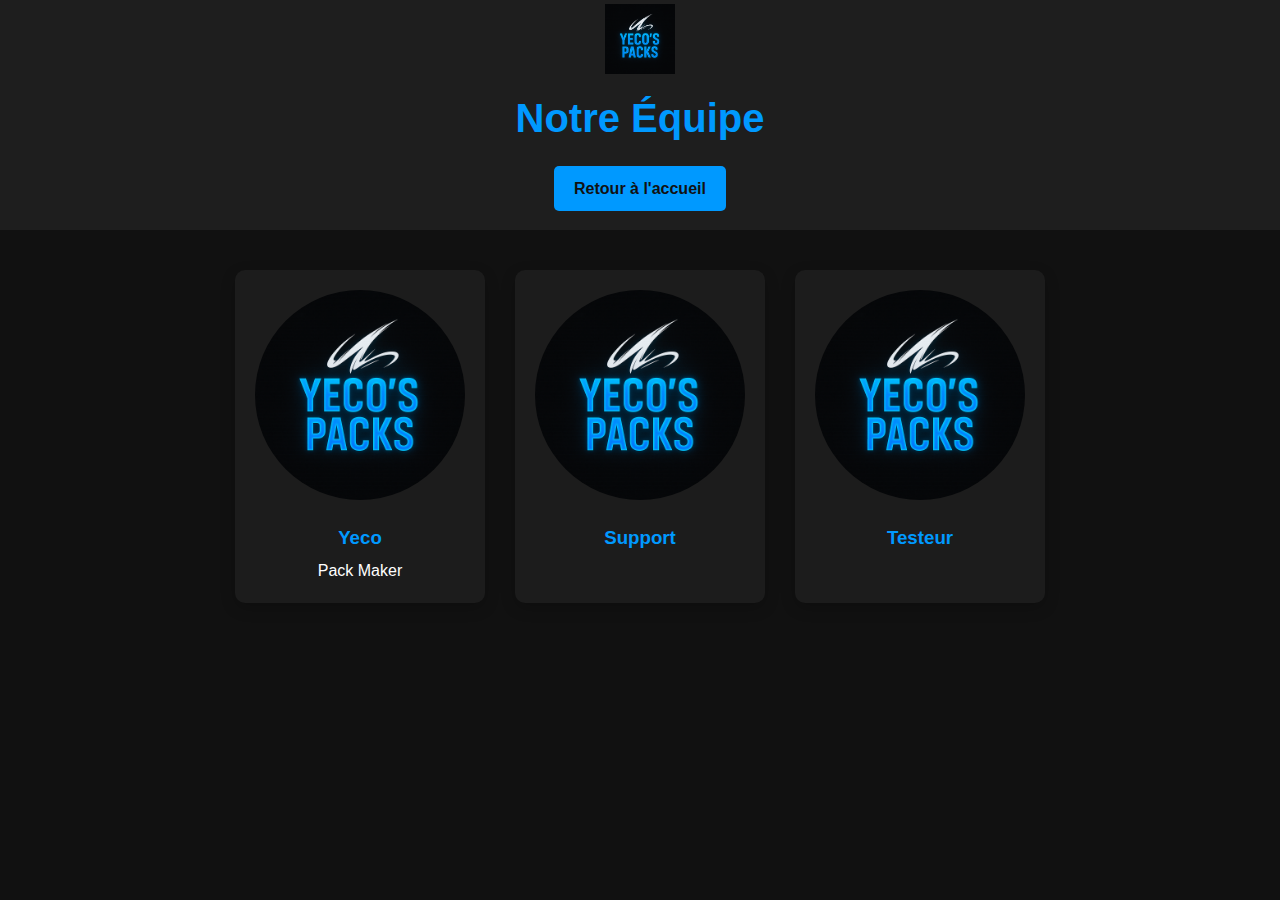
<file: equipe.html>
<!DOCTYPE html>
<html lang="fr">
<head>
  <meta charset="UTF-8" />
  <meta name="viewport" content="width=device-width, initial-scale=1.0" />
  <title>L'équipe - Yeco's Packs</title>
  <link rel="stylesheet" href="style.css" />
  <link rel="icon" type="image/png" href="12.png">
</head>
<body>
  <header>
    <img src="12.png" alt="Logo" class="logo" />
    <h1>Notre Équipe</h1>
    <a href="index.html" class="btn">Retour à l'accueil</a>
  </header>

  <section class="team">
    <div class="member">
      <img src="12.png" alt="_yeco" />
      <h3>Yeco</h3>
      <p>Pack Maker</p>
    </div>
    <div class="member">
      <img src="12.png" alt="" />
      <h3>Support</h3>
      <p></p>
    </div>
    <div class="member">
      <img src="12.png" alt="" />
      <h3>Testeur</h3>
      <p></p>
    </div>
  </section>

 <!-- <footer> 
    <p>&copy; 2025 - Yeco's Packs</p>
  </footer> -->
</body>
</html>
</file>
<file: style.css>
* {
  margin: 0;
  padding: 0;
  box-sizing: border-box;
}

body {
  font-family: 'Segoe UI', sans-serif;
  background-color: #111;
  color: #fff;
  line-height: 1.6;
}

header {
  text-align: center;
  padding: 4px 1px;
  background: #1e1e1e;
}

.logo {
  width: 70px;
  margin-bottom: 4px;
}

header h1 {
  font-size: 2.5em;
  margin-bottom: 1px;
  color: #0099ff;
}

header p {
  margin-bottom: 15px;
}

.packs {
  display: grid;
  grid-template-columns: repeat(auto-fit, minmax(280px, 1fr));
  gap: 30px;
  padding: 40px 20px;
  max-width: 1200px;
  margin: auto;
}

.pack {
  background: #1c1c1c;
  border-radius: 10px;
  overflow: hidden;
  text-align: center;
  box-shadow: 0 5px 15px rgba(0,0,0,0.2);
  transition: transform 0.3s ease;
}

.pack:hover {
  transform: scale(1.03);
}

.pack img {
  width: 100%;
  height: auto;
}

.pack h2 {
  color: #0099ff;
  margin: 15px 0 10px;
}

.pack p {
  padding: 0 15px;
  font-size: 0.95em;
  color: #ccc;
}

.btn {
  display: inline-block;
  margin: 15px;
  padding: 10px 20px;
  background: #0099ff;
  color: #111;
  text-decoration: none;
  border-radius: 5px;
  font-weight: bold;
  transition: background 0.3s ease;
}

.btn:hover {
  background: #0099ff;
}

footer {
  text-align: center;
  padding: 5px;
  background: #1e1e1e;
  font-size: 0.9em;
  color: #aaa;
}

/* POPUP */
.popup {
  position: fixed;
  top: 0;
  left: 0;
  width: 100%;
  height: 100%;
  background: rgba(0,0,0,0.9);
  display: flex;
  justify-content: center;
  align-items: center;
  z-index: 999;
  opacity: 0;
  pointer-events: none;
  transition: opacity 0.3s ease;
}

.popup:target {
  opacity: 1;
  pointer-events: auto;
}

.popup img {
  max-width: 90%;
  max-height: 90%;
  border: 4px solid #0099ff;
  border-radius: 10px;
}

.popup .close {
  position: absolute;
  top: 30px;
  right: 40px;
  font-size: 50px;
  color: #fff;
  text-decoration: none;
  font-weight: bold;
}

/* ÉQUIPE */
.team {
  display: flex;
  flex-wrap: wrap;
  justify-content: center;
  gap: 30px;
  padding: 40px 20px;
}

.member {
  background: #1c1c1c;
  border-radius: 10px;
  text-align: center;
  padding: 20px;
  width: 250px;
  box-shadow: 0 5px 15px rgba(0,0,0,0.2);
}

.member img {
  width: 100%;
  border-radius: 50%;
  margin-bottom: 15px;
}

.member h3 {
  color: #0099ff;
  margin-bottom: 5px;
}

.discord-btn {
  background-color: #5865F2;
  color: #fff;
}

.discord-btn:hover {
  background-color: #4854c8;
}

.header-buttons {
  display: flex;
  justify-content: center;
  gap: 15px;
  margin-top: 20px;
  flex-wrap: wrap;
}

html, body {
  height: 100%;
  margin: 0;
  padding: 0;
  display: flex;
  flex-direction: column;
}
</file>
